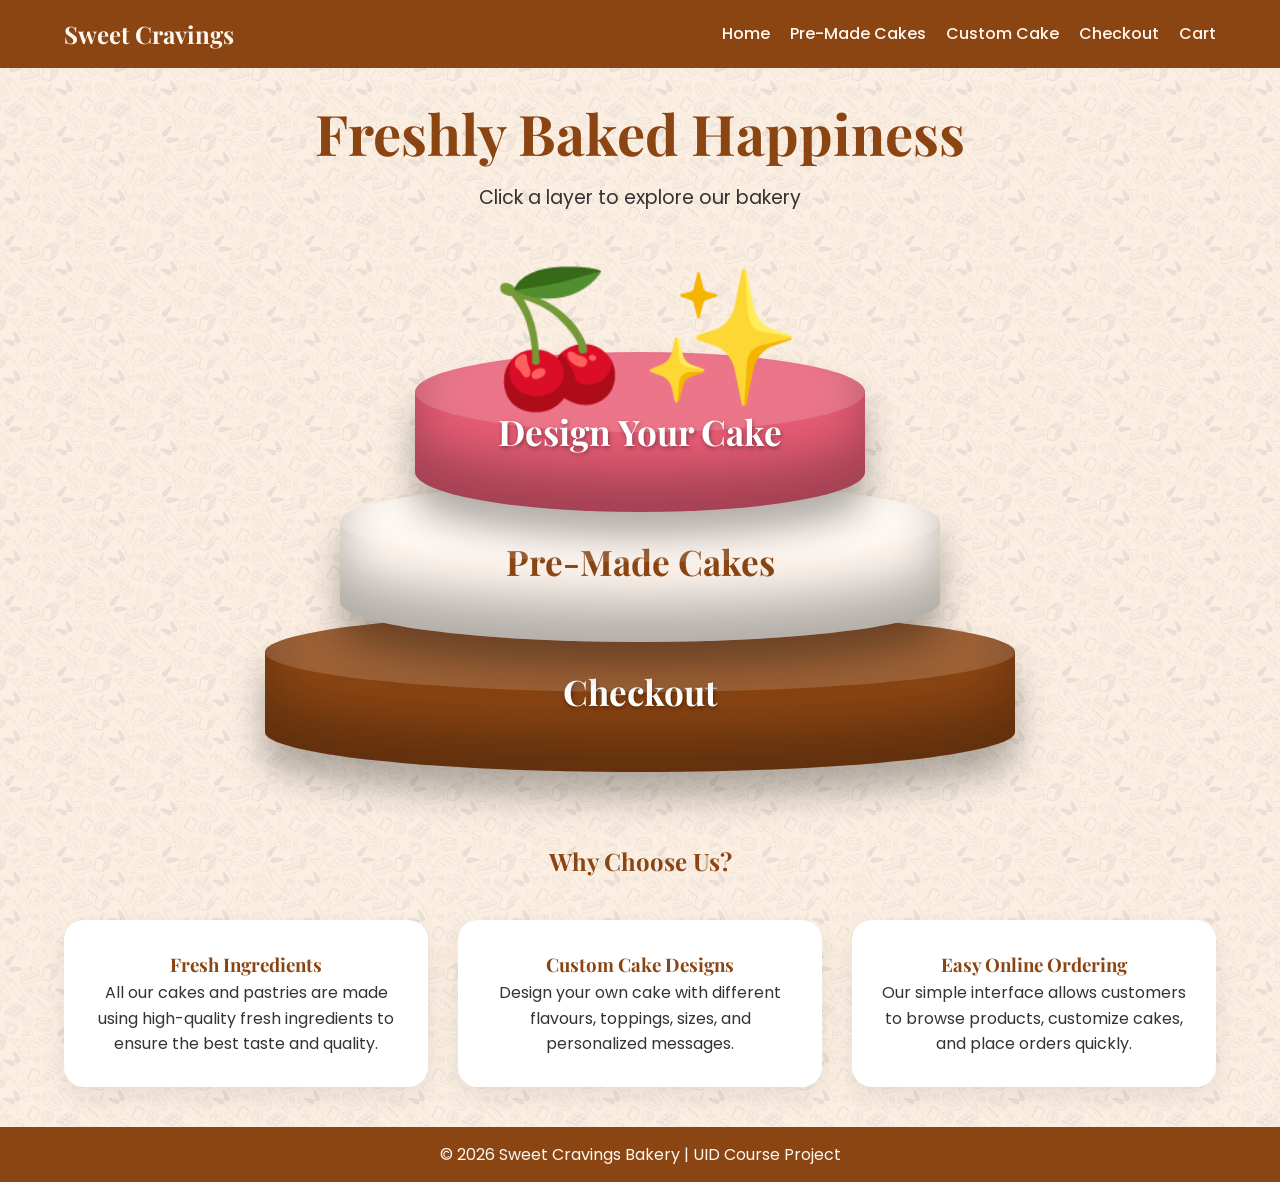
<file: bakery-ui/index.html>
<!-- index.html -->
<!DOCTYPE html>
<html lang="en">

<head>
  <meta charset="UTF-8">
  <title>Bakery Ordering UI</title>
  <meta name="viewport" content="width=device-width, initial-scale=1.0">

  <!-- CSS -->
  <link rel="stylesheet" href="css/style.css">
</head>

<body>
  <div class="page-wrapper">
    <header>
      <nav class="navbar">
        <div class="container nav-content">
          <h2 class="logo"> Sweet Cravings </h2>
          <ul class="nav-links">
            <li><a href="index.html">Home</a></li>
            <li><a href="products.html">Pre-Made Cakes</a></li>
            <li><a href="custom.html">Custom Cake</a></li>
            <li><a href="checkout.html">Checkout</a></li>
            <li><a href="cart.html">Cart</a></li>
          </ul>
        </div>
      </nav>
    </header>

    <!-- MAIN CONTENT AREA -->
    <main class="content">

      <!-- CAKE NAVIGATION -->
      <section class="cake-navigation">
        <div class="container">
          <h1 class="section-title">Freshly Baked Happiness</h1>
          <p style="text-align:center; font-size:1.2rem; margin-bottom: 20px;">
            Click a layer to explore our bakery
          </p>

          <div class="cake-wrapper">
            <div class="cake-cherry">🍒✨</div>

            <a href="custom.html" class="cake-layer layer-top">
              Design Your Cake
            </a>

            <a href="products.html" class="cake-layer layer-middle">
              Pre-Made Cakes
            </a>

            <a href="checkout.html" class="cake-layer layer-bottom">
              Checkout
            </a>
          </div>
        </div>
      </section>

      <!-- WHY CHOOSE US -->
      <section class="why-us">
        <div class="container">
          <h2 class="section-title">Why Choose Us?</h2>

          <div class="menu-cards">

            <div class="menu-card">
              <h3>Fresh Ingredients</h3>
              <p>All our cakes and pastries are made using high-quality fresh ingredients to ensure the best taste and quality.</p>
            </div>

            <div class="menu-card">
              <h3>Custom Cake Designs</h3>
              <p>Design your own cake with different flavours, toppings, sizes, and personalized messages.</p>
            </div>

            <div class="menu-card">
              <h3>Easy Online Ordering</h3>
              <p>Our simple interface allows customers to browse products, customize cakes, and place orders quickly.</p>
            </div>

          </div>
        </div>
      </section>

    </main>

    <footer>
      <div class="footer">
        <p>© 2026 Sweet Cravings Bakery | UID Course Project</p>
      </div>
    </footer>

  </div>

  <!-- JS -->
  <script src="js/script.js"></script>
</body>

</html>
</file>
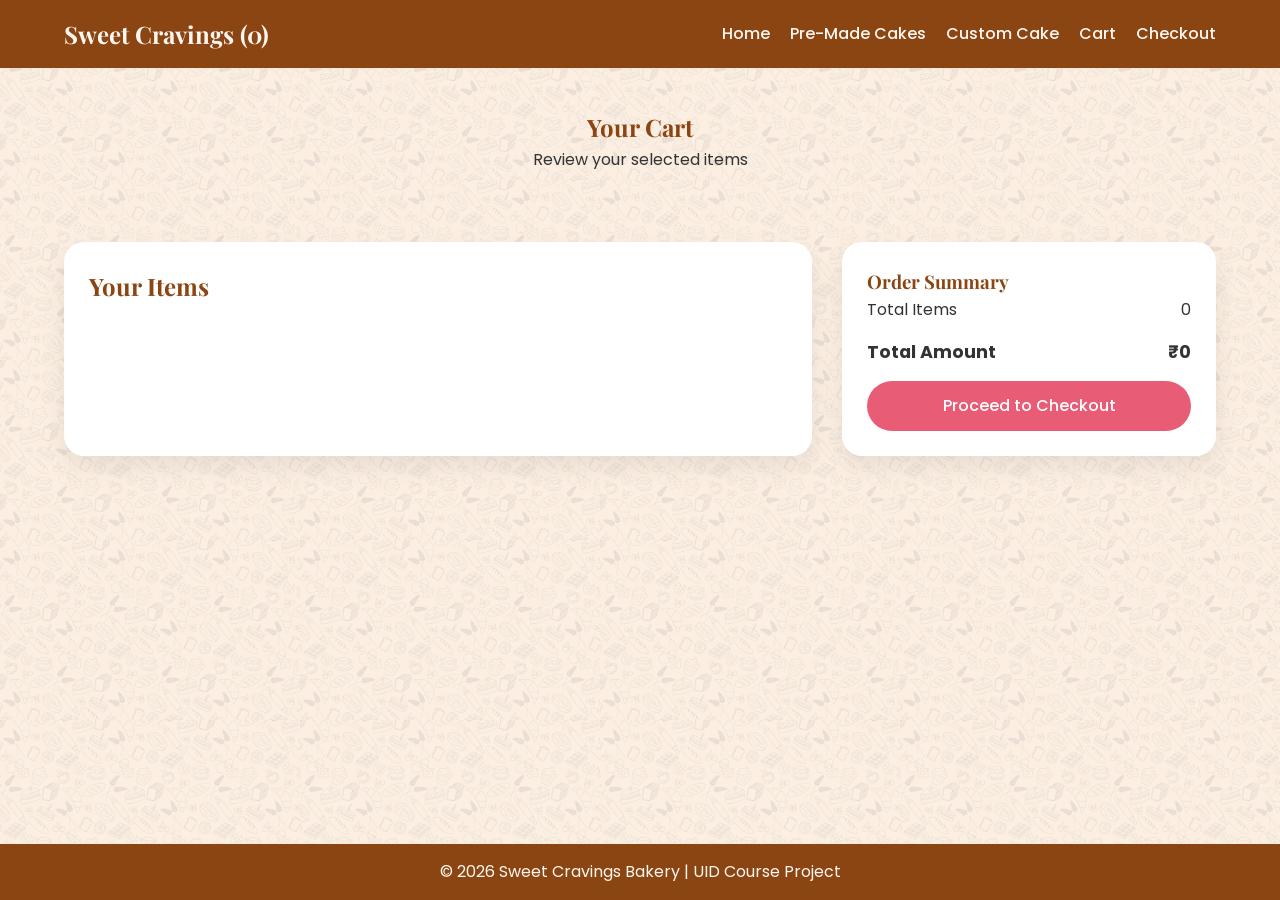
<file: bakery-ui/cart.html>
<!-- cart.html -->
<!DOCTYPE html>
<html lang="en">
<head>
  <meta charset="UTF-8">
  <title>Your Cart | Sweet Cravings</title>
  <meta name="viewport" content="width=device-width, initial-scale=1.0">
  <link rel="stylesheet" href="css/style.css">
</head>
<body>

<div class="page-wrapper">

<header>
  <nav class="navbar">
    <div class="container nav-content">
      <h2 class="logo">Sweet Cravings <span id="cart-count">(0)</span></h2>
      <ul class="nav-links">
        <li><a href="index.html">Home</a></li>
        <li><a href="products.html">Pre-Made Cakes</a></li>
        <li><a href="custom.html">Custom Cake</a></li>
        <li><a href="cart.html">Cart</a></li>
        <li><a href="checkout.html">Checkout</a></li>
      </ul>
    </div>
  </nav>
</header>

<main class="content">

<section class="page-header">
  <div class="container">
    <h1>Your Cart</h1>
    <p>Review your selected items</p>
  </div>
</section>

<section class="cart-section">
  <div class="container">

    <div class="cart-layout">

      <div class="cart-list">
        <h2>Your Items</h2>
        <ul id="cart-items"></ul>
      </div>

      <div class="cart-summary-box">
        <h3>Order Summary</h3>

        <div class="summary-row">
          <span>Total Items</span>
          <span id="cart-count-display">0</span>
        </div>

        <div class="summary-row total">
          <span>Total Amount</span>
          <span>₹<span id="cart-total">0</span></span>
        </div>

        <a href="checkout.html" class="btn-primary full-width">
          Proceed to Checkout
        </a>
      </div>

    </div>

  </div>
</section>

</main>

<footer>
  <div class="footer">
    <p>© 2026 Sweet Cravings Bakery | UID Course Project</p>
  </div>
</footer>

</div>

<script src="js/script.js"></script>
</body>
</html>
</file>
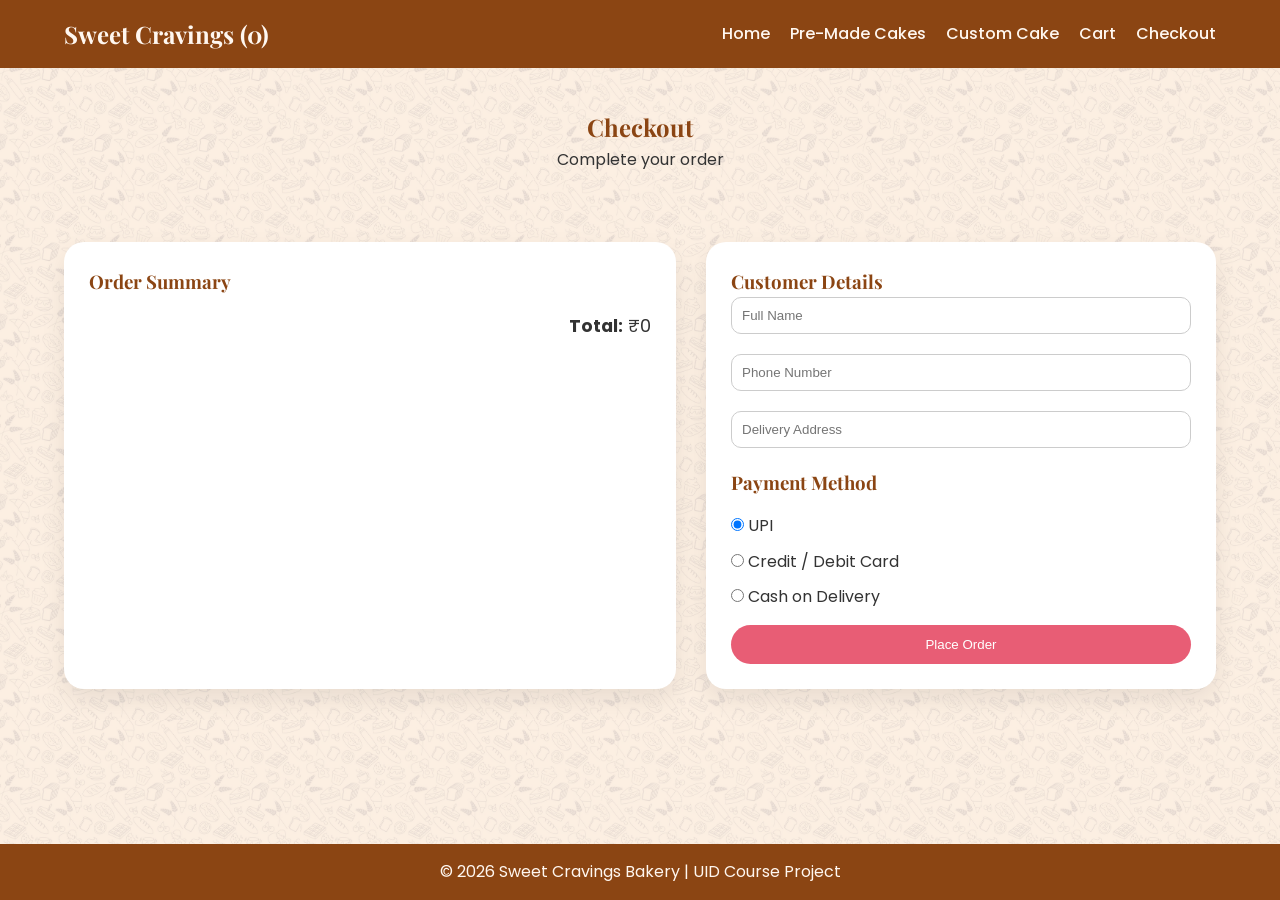
<file: bakery-ui/checkout.html>
<!-- checkout.html -->
<!DOCTYPE html>
<html lang="en">
<head>
  <meta charset="UTF-8">
  <title>Checkout | Sweet Cravings</title>
  <meta name="viewport" content="width=device-width, initial-scale=1.0">
  <link rel="stylesheet" href="css/style.css">
</head>
<body>

<div class="page-wrapper">

<header>
  <nav class="navbar">
    <div class="container nav-content">
      <h2 class="logo">Sweet Cravings <span id="cart-count">(0)</span></h2>
      <ul class="nav-links">
        <li><a href="index.html">Home</a></li>
        <li><a href="products.html">Pre-Made Cakes</a></li>
        <li><a href="custom.html">Custom Cake</a></li>
        <li><a href="cart.html">Cart</a></li>
        <li><a href="checkout.html">Checkout</a></li>
      </ul>
    </div>
  </nav>
</header>

<main class="content">

<section class="page-header">
  <div class="container">
    <h1>Checkout</h1>
    <p>Complete your order</p>
  </div>
</section>

<section class="checkout-section">
  <div class="container checkout-layout">

    <!-- ORDER SUMMARY -->
    <div class="checkout-box">
      <h3>Order Summary</h3>
      <ul id="checkout-items"></ul>

      <div class="checkout-total">
        <strong>Total:</strong> ₹<span id="checkout-total">0</span>
      </div>
    </div>

    <!-- CUSTOMER + PAYMENT -->
    <div class="checkout-box">

      <h3>Customer Details</h3>
      <div class="form-group">
        <input type="text" placeholder="Full Name">
      </div>

      <div class="form-group">
        <input type="text" id="phone" placeholder="Phone Number" maxlength="10">
        <small id="phone-error" style="color:red; display:none;">Only numbers allowed</small>
      </div>

      <div class="form-group">
        <input type="text" placeholder="Delivery Address">
      </div>

      <h3>Payment Method</h3>

      <div class="payment-options">
        <label><input type="radio" name="payment" checked> UPI</label>
        <label><input type="radio" name="payment"> Credit / Debit Card</label>
        <label><input type="radio" name="payment"> Cash on Delivery</label>
      </div>

      <button class="btn-primary full-width" id="place-order-btn">
        Place Order
      </button>

      <div id="order-confirmation" style="display:none; margin-top:20px; text-align:center;">
        <h3>🎉 Order Placed Successfully!</h3>
        <p>Your delicious treats will be delivered soon.</p>
      </div>

    </div>

  </div>
</section>

</main>

<footer>
  <div class="footer">
    <p>© 2026 Sweet Cravings Bakery | UID Course Project</p>
  </div>
</footer>

</div>

<script src="js/script.js"></script>

<script>
/* =========================
   CHECKOUT PAGE LOGIC
========================= */

function renderCheckout() {
  const list = document.getElementById('checkout-items');
  const totalEl = document.getElementById('checkout-total');

  if (!list) return;

  const cart = JSON.parse(localStorage.getItem('cart')) || [];
  list.innerHTML = '';

  let total = 0;

  cart.forEach(item => {
    const li = document.createElement('li');
    const itemTotal = item.price * item.qty;
    total += itemTotal;

    li.innerHTML = `
      ${item.name} × ${item.qty}
      <span>₹${itemTotal}</span>
    `;
    list.appendChild(li);
  });

  totalEl.innerText = total;
}

renderCheckout();

/* PLACE ORDER (SIMULATION) */
const placeOrderBtn = document.getElementById('place-order-btn');

if (placeOrderBtn) {
  placeOrderBtn.addEventListener('click', () => {

    const nameInput = document.querySelector('input[placeholder="Full Name"]');
    const phoneInput = document.querySelector('input[placeholder="Phone Number"]');
    const addressInput = document.querySelector('input[placeholder="Delivery Address"]');

    const name = nameInput.value.trim();
    const phone = phoneInput.value.trim();
    const address = addressInput.value.trim();

    // NAME VALIDATION
    if (name.length < 3) {
      alert("Name must be at least 3 characters long.");
      return;
    }

    // PHONE VALIDATION (only digits + exactly 10 digits)
    const phoneRegex = /^[0-9]{10}$/;
    if (!phoneRegex.test(phone)) {
      alert("Phone number must be exactly 10 digits.");
      return;
    }

    // ADDRESS VALIDATION
    if (address.length < 3) {
      alert("Address must be at least 3 characters long.");
      return;
    }

    // SUCCESS
    document.getElementById('order-confirmation').style.display = 'block';
    localStorage.removeItem('cart');
    updateCartCount();
  });
}

const phoneInput = document.getElementById("phone");
const phoneError = document.getElementById("phone-error");

if (phoneInput) {
  phoneInput.addEventListener("input", () => {

    // If user types anything other than numbers
    if (/[^0-9]/.test(phoneInput.value)) {
      phoneError.style.display = "block";
    } else {
      phoneError.style.display = "none";
    }

    // Remove non-numeric characters automatically
    phoneInput.value = phoneInput.value.replace(/[^0-9]/g, '');
  });
}
</script>

</body>
</html>
</file>
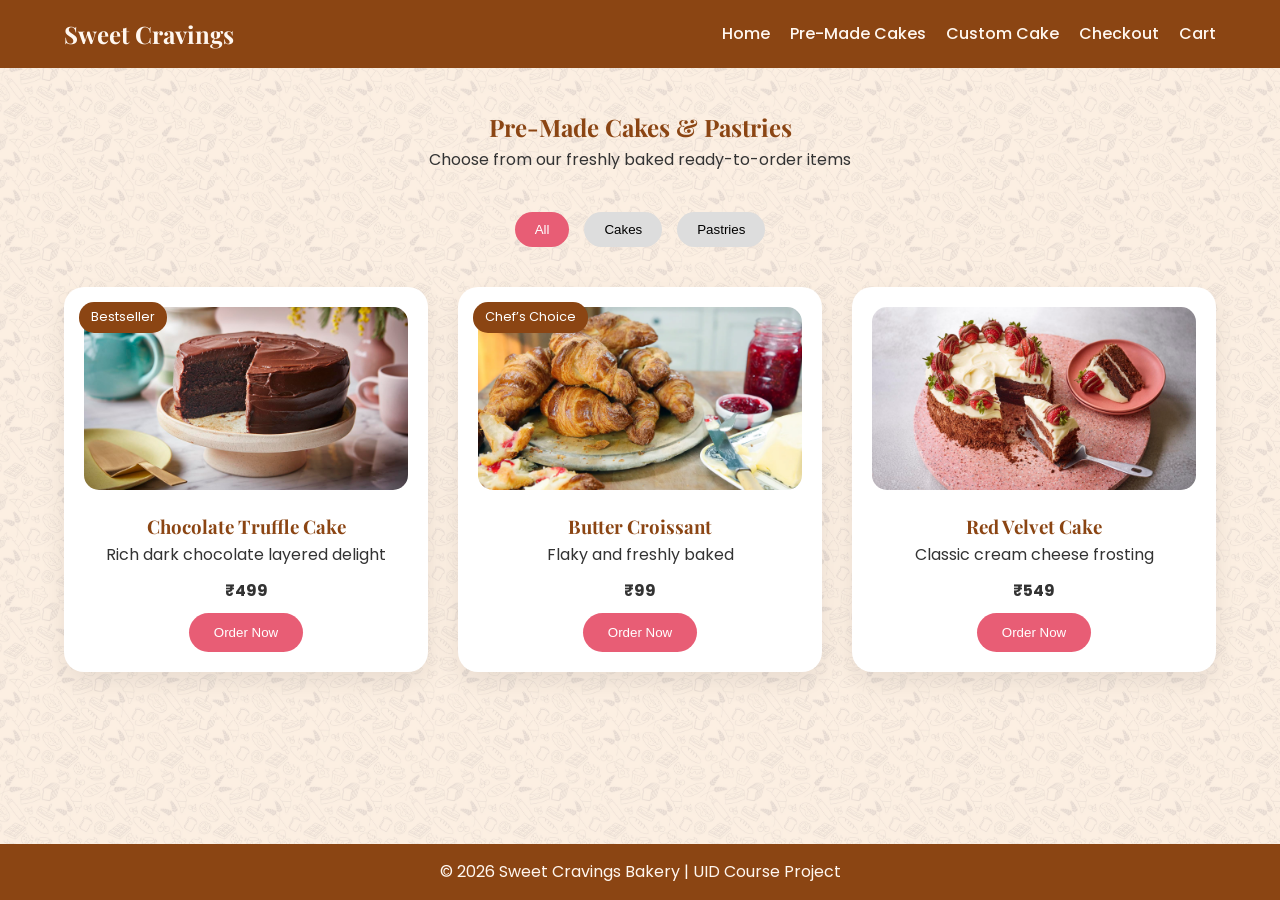
<file: bakery-ui/products.html>
<!-- products.html -->
<!DOCTYPE html>
<html lang="en">
<head>
  <meta charset="UTF-8">
  <title>Bakery Ordering UI</title>
  <meta name="viewport" content="width=device-width, initial-scale=1.0">

  <!-- CSS -->
  <link rel="stylesheet" href="css/style.css">
</head>
<body>
  <div class="page-wrapper">
    <header>
      <nav class="navbar">
        <div class="container nav-content">
          <h2 class="logo">Sweet Cravings</h2>
          <ul class="nav-links">
            <li><a href="index.html">Home</a></li>
            <li><a href="products.html">Pre-Made Cakes</a></li>
            <li><a href="custom.html">Custom Cake</a></li>
            <li><a href="checkout.html">Checkout</a></li>
            <li><a href="cart.html">Cart</a></li>
          </ul>
        </div>
      </nav>
    </header>

    <!-- MAIN CONTENT AREA -->
    <main class="content">

      <!-- PAGE TITLE -->
      <section class="page-header">
        <div class="container">
          <h1>Pre-Made Cakes & Pastries</h1>
          <p>Choose from our freshly baked ready-to-order items</p>
        </div>
      </section>

      <!-- CATEGORY FILTER -->
      <section class="filter-section">
        <div class="container filter-buttons">
          <button class="filter-btn active" data-category="all">All</button>
          <button class="filter-btn" data-category="cake">Cakes</button>
          <button class="filter-btn" data-category="pastry">Pastries</button>
        </div>
      </section>

      <!-- PRODUCT GRID -->
      <section class="products-section">
        <div class="container product-grid">

          <!-- PRODUCT CARD 1 -->
          <div class="product-card cake">
            <span class="badge">Bestseller</span>
            <img src="images/cakes/chocolate-cake.jpg" alt="Chocolate Cake">
            <h3>Chocolate Truffle Cake</h3>
            <p>Rich dark chocolate layered delight</p>
            <p class="price">₹499</p>
            <button class="btn-primary add-to-cart"
              data-id="cake1"
              data-name="Chocolate Truffle Cake"
              data-price="499"
              data-image="images/cakes/chocolate-cake.jpg">
              Order Now
              </button>
          </div>

          <!-- PRODUCT CARD 2 -->
          <div class="product-card pastry">
            <span class="badge">Chef’s Choice</span>
            <img src="images/pastries/croissant.jpg" alt="Croissant">
            <h3>Butter Croissant</h3>
            <p>Flaky and freshly baked</p>
            <p class="price">₹99</p>
            <button class="btn-primary add-to-cart"
              data-id="pastry1"
              data-name="Butter Croissant"
              data-price="99"
              data-image="images/pastries/croissant.jpg">
              Order Now
            </button>
          </div>

          <!-- PRODUCT CARD 3 -->
          <div class="product-card cake">
            <img src="images/cakes/red-velvet.jpg" alt="Red Velvet Cake">
            <h3>Red Velvet Cake</h3>
            <p>Classic cream cheese frosting</p>
            <p class="price">₹549</p>
            <button class="btn-primary add-to-cart"
              data-id="cake2"
              data-name="Red Velvet Cake"
              data-price="549"
              data-image="images/cakes/red-velvet.jpg">
              Order Now
            </button>
          </div>
        </div>
      </section>
    </main>

    <footer>
      <div class="footer">
        <p>© 2026 Sweet Cravings Bakery | UID Course Project</p>
      </div>
    </footer>

  </div>

  <!-- JS -->
  <script src="js/script.js"></script>
</body>
</html>
</file>
<file: bakery-ui/css/style.css>
@import url('https://fonts.googleapis.com/css2?family=Playfair+Display:wght@500;700&family=Poppins:wght@300;400;500&display=swap');

/* =========================================================
   RESET + BASE
========================================================= */

* {
  margin: 0;
  padding: 0;
  box-sizing: border-box;
}

body {
  font-family: 'Poppins', sans-serif;
  color: #333;
  line-height: 1.6;

  background-color: #FFF7F0;
  background-image: url('../images/ui/bakery-bg.png');
  background-repeat: repeat;
  background-size: 300px;
}

/* =========================================================
   GLOBAL
========================================================= */

.container {
  width: 90%;
  max-width: 1200px;
  margin: auto;
}

h1,
h2,
h3 {
  font-family: 'Playfair Display', serif;
  color: #8B4513;
}

a {
  text-decoration: none;
  color: inherit;
}

/* =========================================================
   LAYOUT
========================================================= */

.page-wrapper {
  min-height: 100vh;
  display: flex;
  flex-direction: column;
  background-color: rgba(255, 247, 240, 0.80);
}

.content {
  flex: 1;
}

/* =========================================================
   NAVBAR
========================================================= */

.navbar {
  background-color: #8B4513;
  padding: 15px 0;
}

.nav-content {
  display: flex;
  justify-content: space-between;
  align-items: center;
  flex-wrap: nowrap;
  /* prevents layout shift */
}

.logo {
  color: #FFF7F0;
  min-width: 260px;
  /* stabilizes navbar layout */
}

#cart-count {
  display: inline-block;
  min-width: 32px;
  text-align: left;
}

.nav-links {
  list-style: none;
  display: flex;
  gap: 20px;
  white-space: nowrap;
  /* prevents wrapping */
}

.nav-links a {
  color: #FFF7F0;
  font-weight: 500;
  transition: color 0.3s;
}

.nav-links a:hover {
  color: #E85D75;
}

/* =========================================================
   FOOTER
========================================================= */

.footer {
  background-color: #8B4513;
  color: #FFF7F0;
  text-align: center;
  padding: 15px;
  margin-top: 40px;
}

/* =========================================================
   BUTTONS
========================================================= */

.btn-primary {
  display: inline-block;
  padding: 12px 25px;
  background-color: #E85D75;
  color: #FFF;
  border-radius: 25px;
  font-weight: 500;
  transition: background-color 0.3s;
  border: none;
  cursor: pointer;
}

.btn-primary:hover {
  background-color: #d94c64;
}

.added {
  background-color: #8B4513 !important;
  opacity: 0.9;
}

/* =========================================================
   INDEX PAGE
========================================================= */


.menu-section {
  padding: 60px 0;
}

.section-title {
  text-align: center;
  margin-bottom: 40px;
}

.menu-cards {
  display: grid;
  grid-template-columns: repeat(auto-fit, minmax(250px, 1fr));
  gap: 30px;
}

.menu-card {
  background-color: #FFF;
  padding: 30px;
  border-radius: 20px;
  box-shadow: 0 10px 25px rgba(0, 0, 0, 0.08);
  text-align: center;
  transition: transform 0.3s, box-shadow 0.3s;
}

.menu-card:hover {
  transform: translateY(-8px);
  box-shadow: 0 15px 30px rgba(0, 0, 0, 0.12);
}

/* =========================================================
   PAGE HEADER (ALL PAGES)
========================================================= */

.page-header {
  padding: 40px 0;
  text-align: center;
}

/* =========================================================
   PRODUCTS PAGE
========================================================= */

/* FILTER */
.filter-buttons {
  display: flex;
  justify-content: center;
  gap: 15px;
  margin-bottom: 40px;
}

.filter-btn {
  padding: 10px 20px;
  border: none;
  border-radius: 20px;
  background-color: #ddd;
  cursor: pointer;
  font-weight: 500;
}

.filter-btn.active,
.filter-btn:hover {
  background-color: #E85D75;
  color: white;
}

/* PRODUCT GRID */
.product-grid {
  display: grid;
  grid-template-columns: repeat(auto-fit, minmax(250px, 1fr));
  gap: 30px;
  padding-bottom: 60px;
}

.product-card {
  background-color: #fff;
  padding: 20px;
  border-radius: 20px;
  box-shadow: 0 10px 25px rgba(0, 0, 0, 0.08);
  text-align: center;
  position: relative;
  transition: transform 0.3s, box-shadow 0.3s;
}

.product-card:hover {
  transform: translateY(-8px);
  box-shadow: 0 15px 30px rgba(0, 0, 0, 0.12);
}

.product-card img {
  width: 100%;
  border-radius: 15px;
  margin-bottom: 15px;
}

.price {
  font-weight: bold;
  margin: 10px 0;
}

/* BADGE */
.badge {
  position: absolute;
  top: 15px;
  left: 15px;
  background-color: #8B4513;
  color: white;
  padding: 5px 12px;
  font-size: 0.8rem;
  border-radius: 15px;
}

/* =========================================================
   CUSTOM CAKE PAGE
========================================================= */

.custom-cake-section {
  padding: 60px 0;
}

.custom-cake-grid {
  display: grid;
  grid-template-columns: 1fr 1fr;
  gap: 40px;
}

/* FORM */
.cake-form,
.cake-preview {
  background-color: #fff;
  padding: 30px;
  border-radius: 20px;
  box-shadow: 0 10px 25px rgba(0, 0, 0, 0.08);
}

.form-group {
  margin-bottom: 20px;
}

.form-group label {
  display: block;
  margin-bottom: 8px;
  font-weight: 500;
}

.form-group select,
.form-group input[type="text"] {
  width: 100%;
  padding: 10px;
  border-radius: 10px;
  border: 1px solid #ccc;
}

.radio-group,
.checkbox-group {
  display: flex;
  gap: 15px;
  flex-wrap: wrap;
}

/* PREVIEW */
.cake-preview {
  text-align: center;
}

.cake-preview img {
  width: 100%;
  max-width: 250px;
  margin: 20px 0;
}

/* =========================================================
   CART PAGE
========================================================= */

.cart-layout {
  display: grid;
  grid-template-columns: 2fr 1fr;
  gap: 30px;
  margin-top: 30px;
}

.cart-list,
.cart-summary-box {
  background: #fff;
  padding: 25px;
  border-radius: 20px;
  box-shadow: 0 10px 25px rgba(0, 0, 0, 0.08);
}

.cart-list h2 {
  margin-bottom: 20px;
}

#cart-items {
  list-style: none;
}

#cart-items li {
  display: grid;
  grid-template-columns: 70px 1fr auto;
  gap: 15px;
  align-items: center;
  background: #FFF7F0;
  padding: 15px;
  border-radius: 15px;
  margin-bottom: 12px;
}

/* CART IMAGE */
.cart-item-img {
  width: 70px;
  height: 70px;
  border-radius: 12px;
  object-fit: cover;
}

/* CART INFO */
.cart-item-info strong {
  display: block;
  font-size: 0.95rem;
}

.cart-item-info span {
  font-size: 0.85rem;
  color: #666;
}

/* CART CONTROLS */
.cart-controls {
  display: flex;
  align-items: center;
  gap: 8px;
}

.cart-controls button {
  padding: 4px 10px;
  border: none;
  border-radius: 6px;
  background: #E85D75;
  color: white;
  cursor: pointer;
}

/* SUMMARY */
.summary-row {
  display: flex;
  justify-content: space-between;
  margin-bottom: 12px;
}

.summary-row.total {
  font-weight: bold;
  font-size: 1.1rem;
  margin: 15px 0;
}

.full-width {
  width: 100%;
  text-align: center;
}

/* =========================================================
   CHECKOUT PAGE
========================================================= */

.checkout-layout {
  display: grid;
  grid-template-columns: 1.2fr 1fr;
  gap: 30px;
  margin-top: 30px;
}

.checkout-box {
  background: #fff;
  padding: 25px;
  border-radius: 20px;
  box-shadow: 0 10px 25px rgba(0, 0, 0, 0.08);
}

#checkout-items {
  list-style: none;
  margin-top: 15px;
}

#checkout-items li {
  display: flex;
  justify-content: space-between;
  margin-bottom: 10px;
  font-weight: 500;
}

.checkout-total {
  margin-top: 15px;
  font-size: 1.1rem;
  text-align: right;
}

.payment-options {
  display: flex;
  flex-direction: column;
  gap: 10px;
  margin: 15px 0;
}

/* =========================================================
   RESPONSIVE
========================================================= */

@media (max-width: 900px) {
  .cart-layout {
    grid-template-columns: 1fr;
  }

  .checkout-layout {
    grid-template-columns: 1fr;
  }

  .custom-cake-grid {
    grid-template-columns: 1fr;
  }
}

/* =========================
   CUSTOM CAKE LIVE PREVIEW
========================= */

.cake-canvas {
  position: relative;
  width: 260px;
  height: 260px;
  margin: 0 auto;
}

.cake-canvas img {
  position: absolute;
  top: 0;
  left: 0;
  width: 100%;
  height: 100%;
  object-fit: contain;
}

#cake-text {
  position: absolute;
  top: 50%;
  left: 50%;
  transform: translate(-50%, -50%);

  width: 80%;
  text-align: center;

  font-family: 'Playfair Display', serif;
  font-size: 20px;
  color: #5a2a0c;
  font-weight: bold;
  max-width: 160px;
  font-size: 18px;

  pointer-events: none;
  word-wrap: break-word;
}

/* =========================
   CUSTOM CAKE LAYERING
========================= */

.cake-canvas {
  position: relative;
  width: 260px;
  height: 260px;
  margin: 0 auto;
}

.cake-canvas img {
  position: absolute;
  top: 0;
  left: 0;
  width: 100%;
  height: 100%;
  object-fit: contain;
  display: none;
}

.topping-layer {
  pointer-events: none;
}

#cake-text {
  position: absolute;
  bottom: 30px;
  width: 100%;
  text-align: center;
  font-family: 'Playfair Display', serif;
  font-size: 18px;
  color: #5a2a0c;
  font-weight: bold;
  pointer-events: none;
}

#cake-base {
  display: block;
}

/* Cake Placeholder */

#cake-placeholder {
  position: absolute;
  width: 100%;
  height: 100%;
  display: flex;
  align-items: center;
  justify-content: center;
  font-family: 'Playfair Display', serif;
  font-size: 18px;
  color: #8B4513;
  text-align: center;
  pointer-events: none;
}

button:disabled {
  opacity: 0.6;
  cursor: not-allowed;
}

.size-selector {
  display: flex;
  align-items: center;
  gap: 15px;
  margin-top: 5px;
}

.size-selector button {
  width: 35px;
  height: 35px;
  border: none;
  border-radius: 6px;
  background: #8B4513;
  color: white;
  font-size: 18px;
  cursor: pointer;
}

.size-selector span {
  font-weight: 600;
  font-size: 18px;
}

/* =========================
   TOOLTIPS
========================= */

.tooltip {
  position: relative;
  display: inline-block;
  cursor: help;
  margin-left: 5px;
  color: #8B4513;
  font-weight: bold;
}

.tooltip-text {
  visibility: hidden;
  width: 200px;
  background-color: #333;
  color: white;
  text-align: center;
  padding: 8px;
  border-radius: 6px;

  position: absolute;
  bottom: 125%;
  left: 50%;
  transform: translateX(-50%);

  opacity: 0;
  transition: opacity 0.3s;
  font-size: 0.8rem;
}

.tooltip:hover .tooltip-text {
  visibility: visible;
  opacity: 1;
}

/* =========================
   CAKE NAVIGATION
========================= */

.cake-navigation {
  min-height: calc(100vh - 160px);
  display: flex;
  flex-direction: column;
  justify-content: center;
  align-items: center;
  text-align: center;
  padding: 20px 0;
}

.cake-navigation .section-title {
  font-size: 3.5rem;
  margin-bottom: 5px;
}

.cake-nav-layout {
  display: grid;
  grid-template-columns: repeat(auto-fit, minmax(250px, 1fr));
  gap: 30px;
  margin-top: 40px;
}

.cake-nav-card {
  background: white;
  padding: 30px;
  border-radius: 20px;
  box-shadow: 0 10px 25px rgba(0, 0, 0, 0.08);
  transition: transform 0.3s, box-shadow 0.3s;
}

.cake-nav-card img {
  width: 80px;
  margin-bottom: 15px;
}

.cake-nav-card:hover {
  transform: translateY(-8px);
  box-shadow: 0 15px 30px rgba(0, 0, 0, 0.12);
}

.cake-wrapper {
  display: flex;
  flex-direction: column;
  align-items: center;
  margin-top: 20px;
  position: relative;
  padding-bottom: 50px;
}

/* Cherry / Topping */
.cake-cherry {
  font-size: 130px;
  margin-bottom: -60px;
  animation: floatCherry 3s infinite ease-in-out;
  z-index: 4;
  position: relative;
}

@keyframes floatCherry {
  0% {
    transform: translateY(0px) scale(1)
  }

  50% {
    transform: translateY(-15px) scale(1.1)
  }

  100% {
    transform: translateY(0px) scale(1)
  }
}

/* Cake layers */
.cake-layer {
  position: relative;
  display: flex;
  justify-content: center;
  align-items: center;

  height: 160px;
  margin-top: -30px;
  /* Overlap layers for 3D effect */

  font-weight: 700;
  font-family: 'Playfair Display', serif;
  font-size: 2.2rem;
  text-decoration: none;
  color: white;
  text-shadow: 1px 2px 4px rgba(0, 0, 0, 0.4);

  /* Creating the 3D cylinder shape */
  border-radius: 50% / 40px;
  box-shadow: inset 0 -40px 50px rgba(0, 0, 0, 0.3), 0 25px 35px rgba(0, 0, 0, 0.3);

  transition: transform .4s cubic-bezier(0.175, 0.885, 0.32, 1.275), filter .4s ease;
}

/* Top layer */
.layer-top {
  background: #E85D75;
  /* Strawberry Pink */
  width: 450px;
  z-index: 3;
}

.layer-top::before {
  content: '';
  position: absolute;
  top: 0;
  left: 0;
  right: 0;
  height: 80px;
  background: rgba(255, 255, 255, 0.15);
  border-radius: 50%;
}

/* Middle layer */
.layer-middle {
  background: #FFF7F0;
  /* Cream / Vanilla */
  width: 600px;
  z-index: 2;
  color: #8B4513;
  /* Chocolate text for contrast */
  text-shadow: none;
  /* Removed shadow to keep text clean on light bg */
}

.layer-middle::before {
  content: '';
  position: absolute;
  top: 0;
  left: 0;
  right: 0;
  height: 80px;
  background: rgba(255, 255, 255, 0.15);
  border-radius: 50%;
}

/* Bottom layer */
.layer-bottom {
  background: #8B4513;
  /* Chocolate */
  width: 750px;
  z-index: 1;
}

.layer-bottom::before {
  content: '';
  position: absolute;
  top: 0;
  left: 0;
  right: 0;
  height: 80px;
  background: rgba(255, 255, 255, 0.15);
  border-radius: 50%;
}

/* Hover animation */
.cake-layer:hover {
  transform: translateY(-15px) scale(1.03);
  filter: brightness(1.15);
  cursor: pointer;
}
</file>
